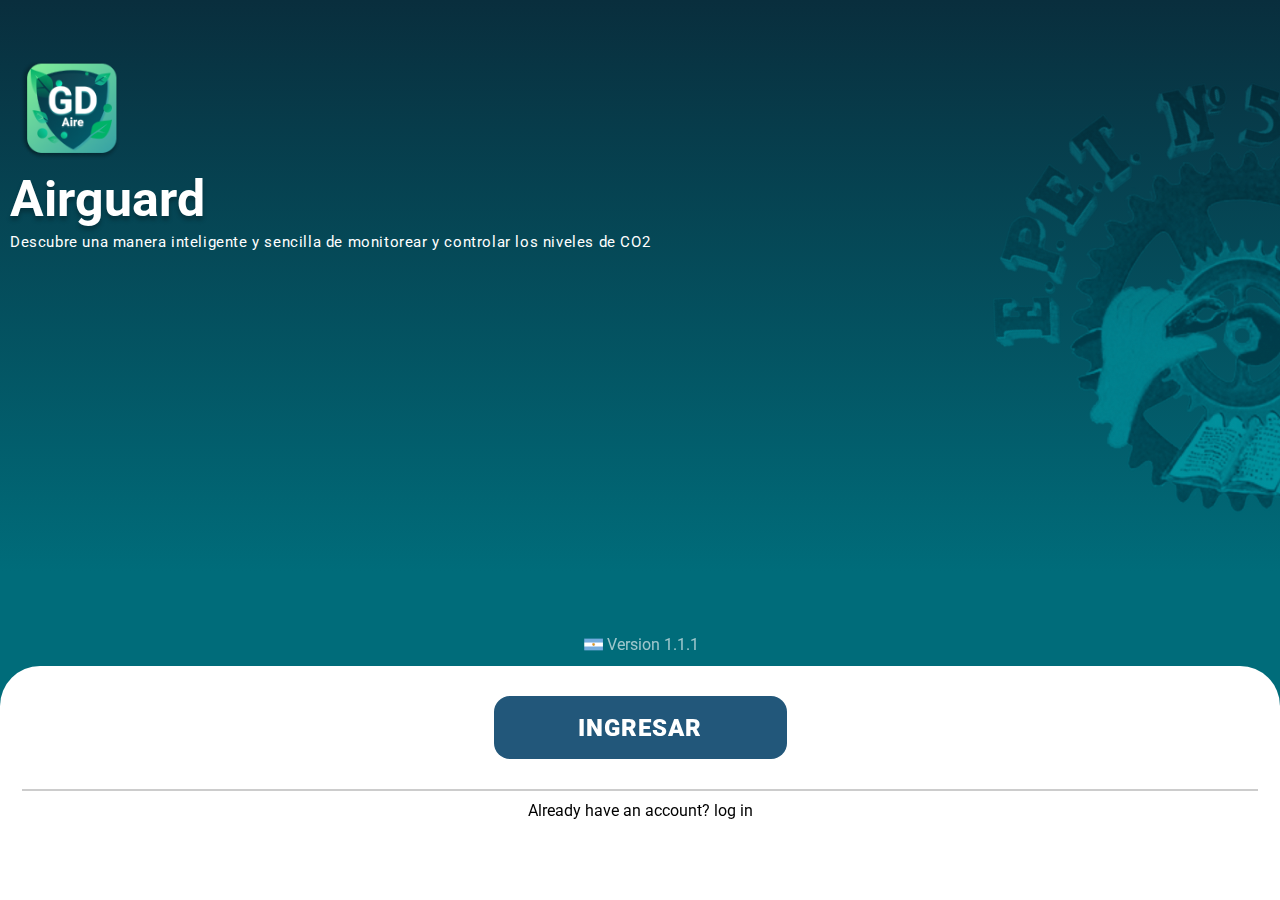
<file: index.html>
<!DOCTYPE html>
<html lang="en">
<head>
    <meta charset="UTF-8">
    <meta name="viewport" content="width=device-width, initial-scale=1.0">
    <title>Inicio Airguard</title>
    <link rel="stylesheet" href="estilo1.css">
</head>
<body>
    <div class="fondo">
        <div class="icono">
            <img src="img/Icono de la app en png.png" alt="iconito">
            <div class="texto">
                <h1>Airguard</h1>
                <p>Descubre una manera inteligente y sencilla de monitorear
                     y controlar los niveles de CO2</p>
            </div>
        </div>
        <div class="logo">
            <img src="img/Logo.png" alt="">
            
        </div>


        <div class="contenedor">
        
            <div class="cont-version">
                <img src="img/Argentina.png" alt="Argentina">
                <p>Version 1.1.1</p>
               </div>
            <div class="barra">
                <button><a href="TrabajoMUYduro.html">Ingresar</a></button>
                <div class="divider"></div>
                <p>Already have an account? log in</p>
                    

            </div>
        </div>
    </div>

    
    
</body>
</html>
</file>
<file: estilo1.css>
@import url('https://fonts.googleapis.com/css2?family=Montserrat:ital,wght@0,400;0,600;0,700;0,900;1,500&family=Roboto:wght@100;300;400;700;900&display=swap');


* {
    box-sizing: border-box;
    font-family: 'Roboto', sans-serif;
    margin: 0;
    padding: 0;
}

body {
    margin: 0;
    overflow: hidden; /* Evita el scroll */
}

.fondo {
    background: linear-gradient(180deg, #80DFED 0%, #092E3D 0.01%, #006C7A 63.54%);
    background-size: cover;
    height: 100vh;
    color: fff;
    display: flex;
    flex-direction: column;
    position: relative;
}

.logo {
    position: absolute;
    right: 0;
    width: fit-content;
}

.logo img {
    width: 100%;
    height: auto;
    object-fit: contain;
    float: right;
}

.fondo .contenedor {
    display: flex;
    flex-direction: column;
    align-items: center;
   
    flex: content;
    height: 270px;
    width: 100%;
    position: fixed;
    bottom: 0;
}

.cont-version {
    padding-top: 5px;
    display: flex;
    align-items: center;
}

.cont-version img {
    width: 26px;
    height: 14px;
}

.cont-version p {
    color: rgba(255, 255, 255, 0.62);
}

.contenedor .barra {
    width: 100%;
    height: 234px;
    position: absolute;
    bottom: 0;
    left: 0;
    margin: auto;
    padding: 10px 22px;
    border-radius: 40px 40px 0px 0px;
    background: #FFF;
    text-align: center; /* Añadido */
}

.barra {
    flex-direction: column;
    justify-content: center;
    align-items: center; /* Centra horizontalmente */
}

.divider{
    width: 100%;
    height: 2px;
    background-color: #ccc;
    margin: 10px auto; /* Centra horizontalmente */
    margin-top:30px;
}

.contenedor .barra button {
    margin-top: 20px;
    width: 293px;
    height: 63px;
    flex-shrink: 0;
    border-radius: 16px;
    background: #22577A;
    border: 0;
    
    text-align: center;
    font-family: Roboto;
    font-size: 24px;
    font-weight: 900;
    line-height: normal;
    letter-spacing: 0.96px;
    text-transform: uppercase;
    
}
a{
    text-decoration:none;
    color: #FFF;
}
.icono {
    flex: none;
    color: white;
    position: absolute;
    top: 0;
    left: 0;
    display: flex;
    flex-direction: column;
    align-items: flex-start;
   
    padding: 10px;
    z-index: 2; 
}

.icono img {
    margin: 50px 0px 0px 10px;
    width: 100px;
    height: 100px;
    align-self: flex-start; /* Alineado a la izquierda */
}

.icono .texto {
    text-align: left;
    margin-top: 10px;
    align-self: flex-start; /* Alineado a la izquierda */
}

.icono h1 {
color: #FFF;
text-shadow: 0px 4px 4px rgba(0, 0, 0, 0.25);
font-family: Roboto;
font-size: 50px;
font-style: normal;
font-weight: 700;
line-height: normal;

}

.icono p {
    color: #FFF;
font-family: Roboto;
font-size: 15px;
font-style: thin;
font-weight: 400;
line-height: thin;
letter-spacing: 0.6px;
margin-top: 5px;

}
</file>
